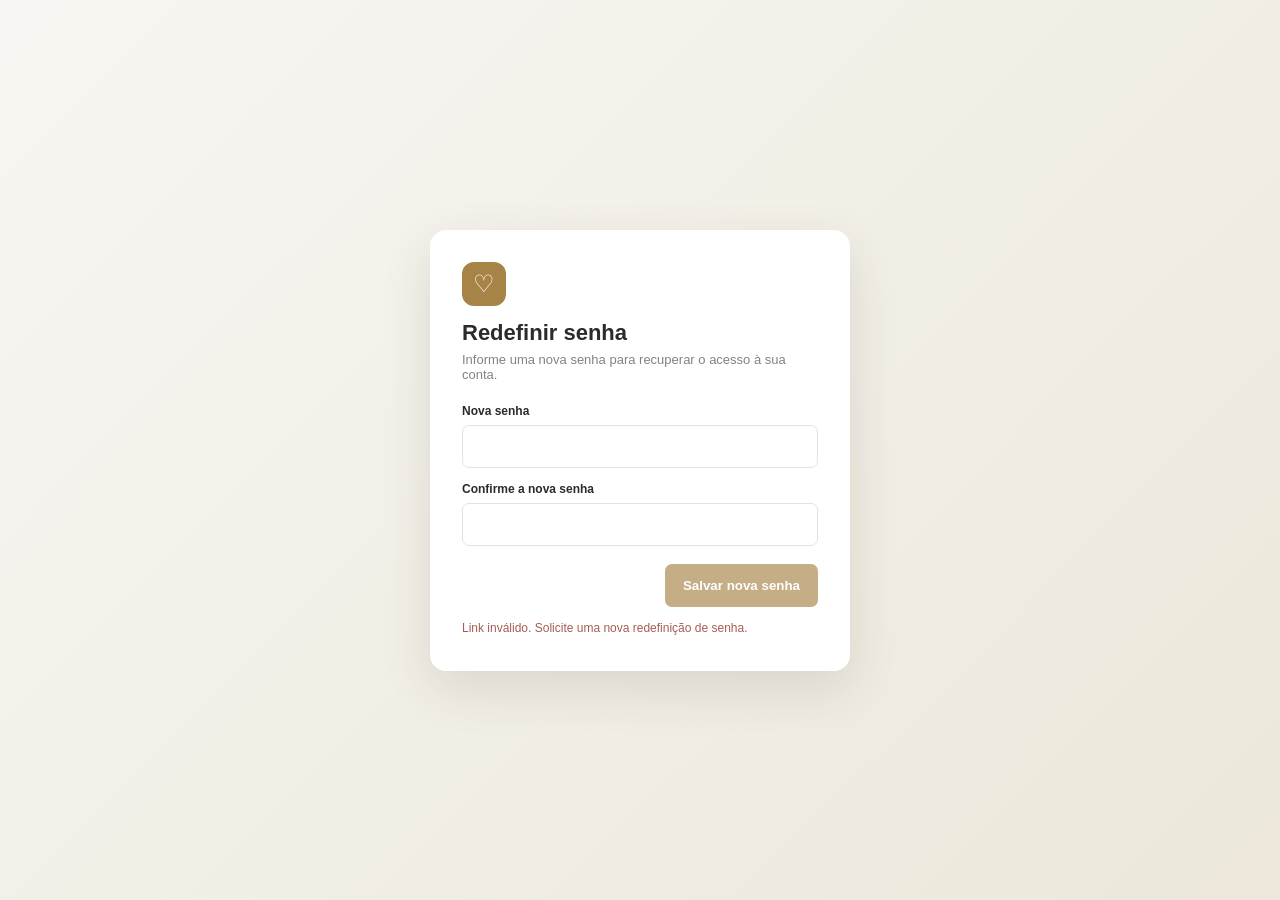
<file: src/main/resources/static/reset-password.html>
<!doctype html>
<html lang="pt-BR">
<head>
  <meta charset="UTF-8">
  <meta name="viewport" content="width=device-width, initial-scale=1">
  <title>Redefinir senha - Laços</title>
  <style>
    :root{--gold:#a78345;--gold-dark:#806233;--ink:#292b2c;--muted:#81847e}
    *{box-sizing:border-box}body{margin:0;min-height:100vh;display:grid;place-items:center;font-family:'Segoe UI',Arial,sans-serif;color:var(--ink);background:linear-gradient(135deg,#f7f6f2,#ece7da);padding:20px}.card{width:min(420px,100%);background:#fff;border-radius:16px;padding:32px;box-shadow:0 18px 50px rgba(54,48,35,.12)}.brand{width:44px;height:44px;margin-bottom:14px;border-radius:12px;background:var(--gold);color:#fff;display:grid;place-items:center;font-size:24px}h1{margin:0 0 6px;font-size:22px}.subtitle{margin:0 0 22px;color:var(--muted);font-size:13px}.field{display:grid;gap:7px;margin-bottom:14px}.field label{font-size:12px;font-weight:700}.field input{height:43px;border:1px solid #e3e4e0;border-radius:7px;padding:0 12px;font:inherit}.actions{display:flex;justify-content:flex-end;margin-top:18px}button{height:43px;border:0;border-radius:7px;background:var(--gold);color:#fff;font-weight:700;padding:0 18px;cursor:pointer}button:disabled{opacity:.65;cursor:not-allowed}#status{min-height:18px;margin:14px 0 0;color:var(--muted);font-size:12px}.error{color:#a45d55!important}.success{color:#5f7e64!important}@media(max-width:480px){.card{padding:24px 20px}}
  </style>
</head>
<body>
<main class="card">
  <div class="brand">♡</div>
  <h1>Redefinir senha</h1>
  <p class="subtitle">Informe uma nova senha para recuperar o acesso à sua conta.</p>
  <form id="reset-form">
    <div class="field"><label for="password">Nova senha</label><input id="password" name="password" type="password" minlength="8" maxlength="100" required autocomplete="new-password"></div>
    <div class="field"><label for="confirmation">Confirme a nova senha</label><input id="confirmation" name="confirmation" type="password" minlength="8" maxlength="100" required autocomplete="new-password"></div>
    <div class="actions"><button id="submit" type="submit">Salvar nova senha</button></div>
  </form>
  <p id="status" role="status" aria-live="polite"></p>
</main>
<script>
  const token = new URLSearchParams(window.location.search).get('token');
  const form = document.getElementById('reset-form');
  const status = document.getElementById('status');
  const submit = document.getElementById('submit');

  if (!token) {
    status.textContent = 'Link inválido. Solicite uma nova redefinição de senha.';
    status.className = 'error';
    submit.disabled = true;
  }

  form.addEventListener('submit', async event => {
    event.preventEventDefault?.();
    event.preventDefault();
    const newPassword = document.getElementById('password').value;
    const confirmation = document.getElementById('confirmation').value;

    if (newPassword !== confirmation) {
      status.textContent = 'As senhas não conferem.';
      status.className = 'error';
      return;
    }

    submit.disabled = true;
    status.textContent = 'Salvando...';
    status.className = '';
    try {
      const response = await fetch('/api/users/reset-password', {
        method: 'POST',
        headers: {'Content-Type': 'application/json'},
        body: JSON.stringify({ token, newPassword })
      });
      const result = await response.json();
      status.textContent = response.ok ? result.message : (result.detail || result.message || 'Não foi possível redefinir a senha.');
      status.className = response.ok ? 'success' : 'error';
      if (response.ok) {
        form.reset();
        setTimeout(() => location.href = '/#/login', 1200);
      } else submit.disabled = false;
    } catch {
      status.textContent = 'Não foi possível conectar ao servidor.';
      status.className = 'error';
      submit.disabled = false;
    }
  });
</script>
</body>
</html>
</file>
